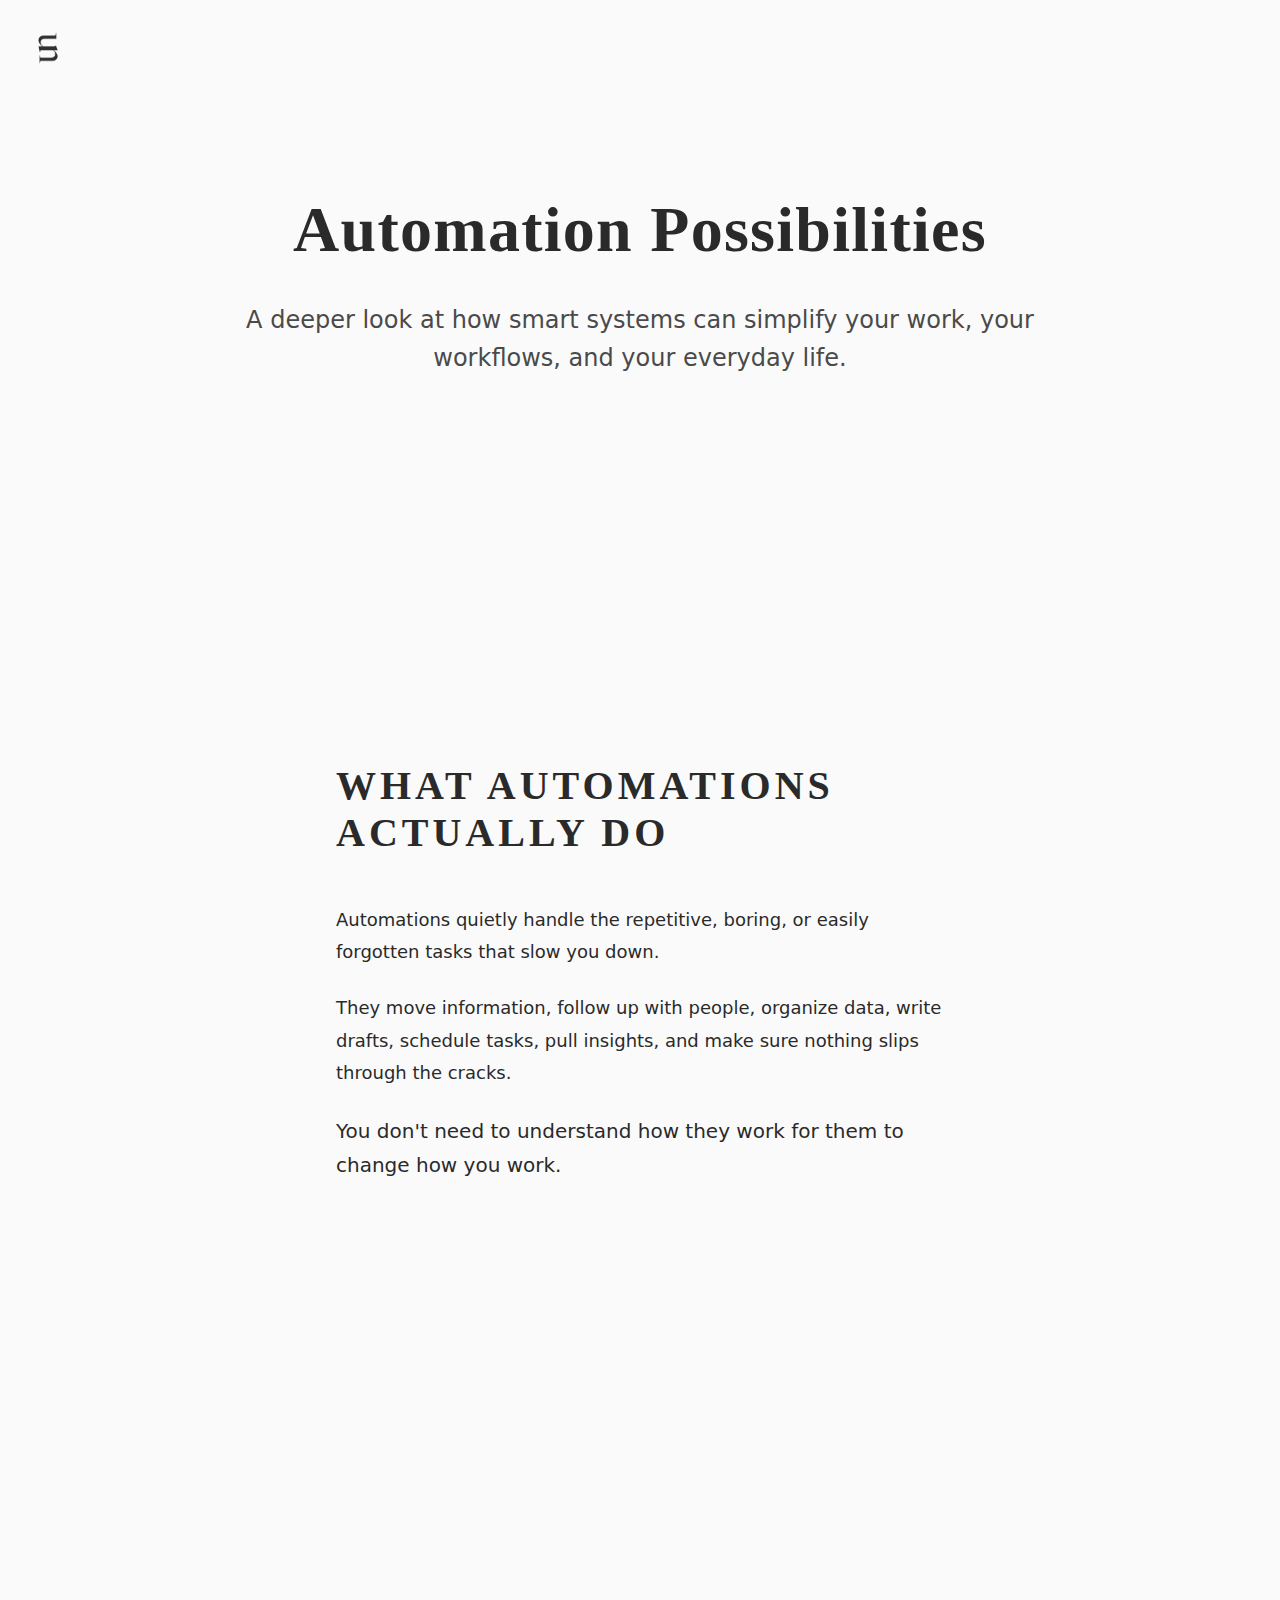
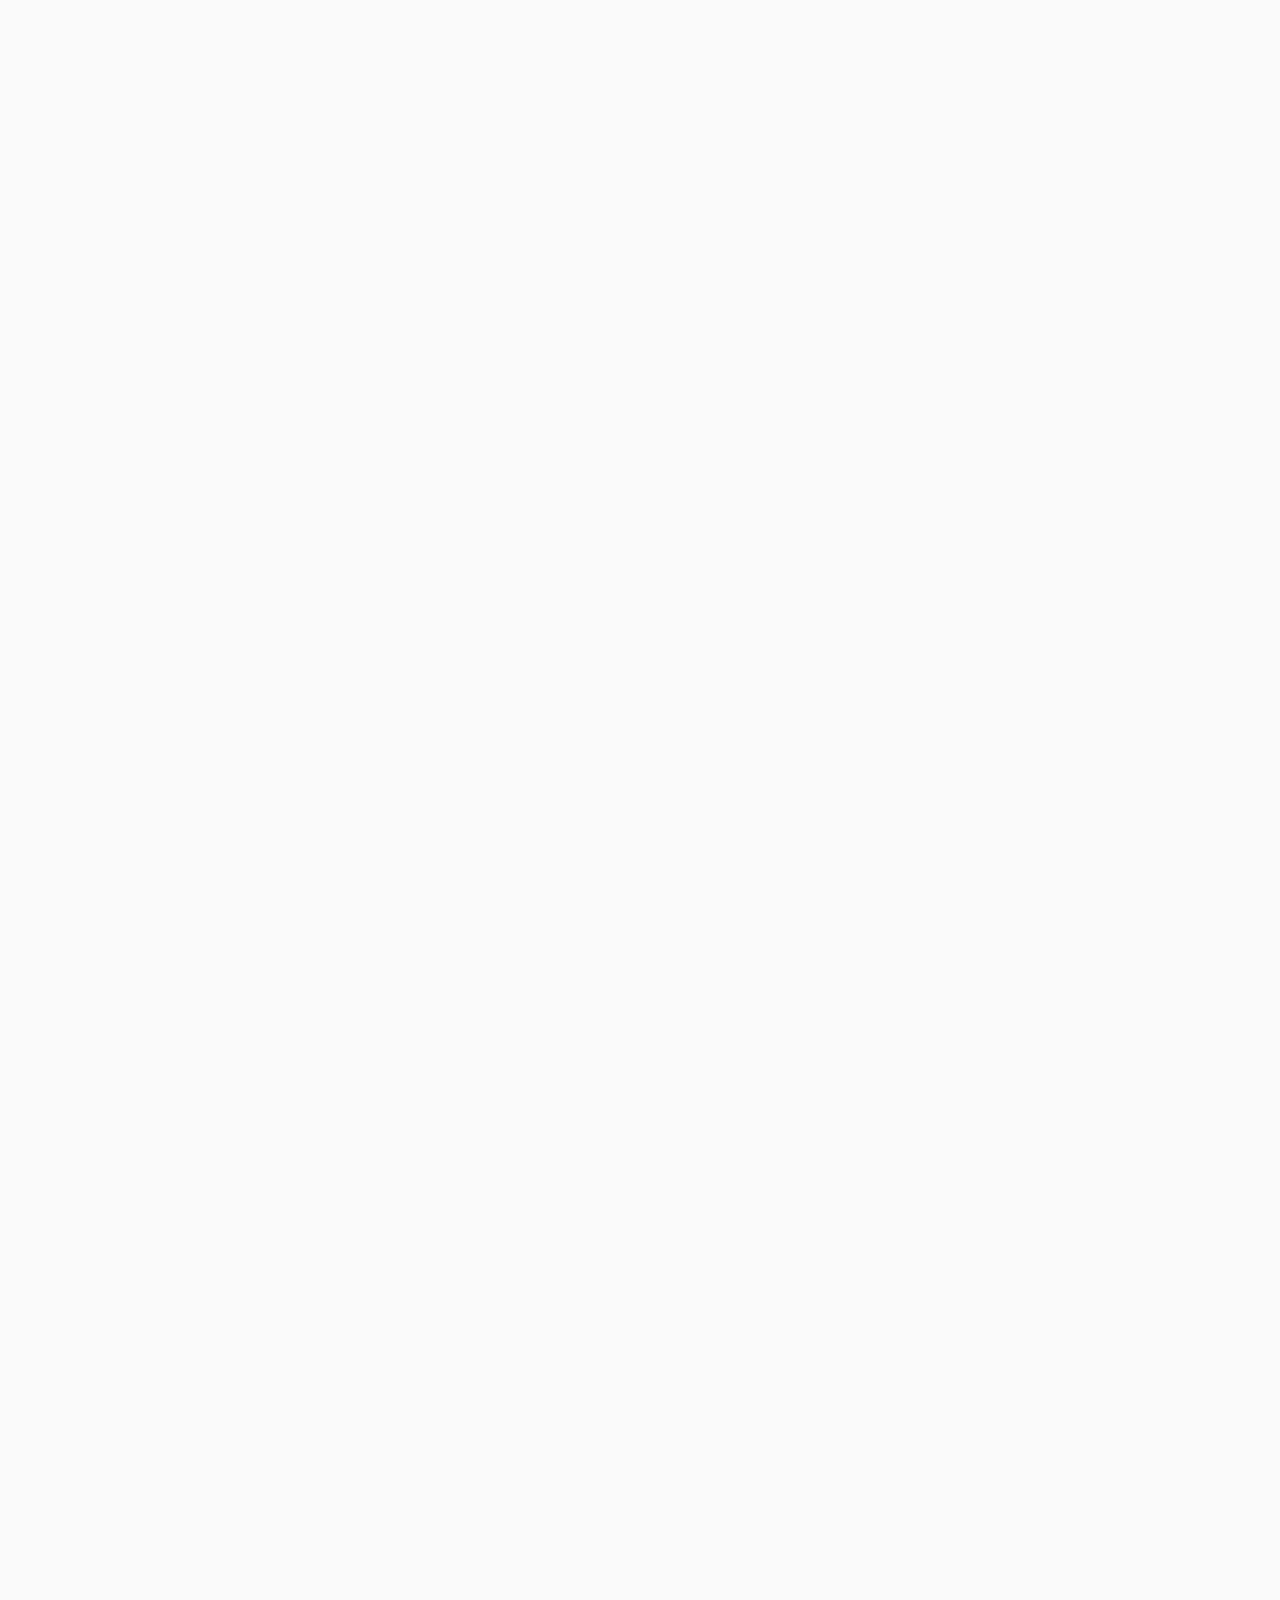
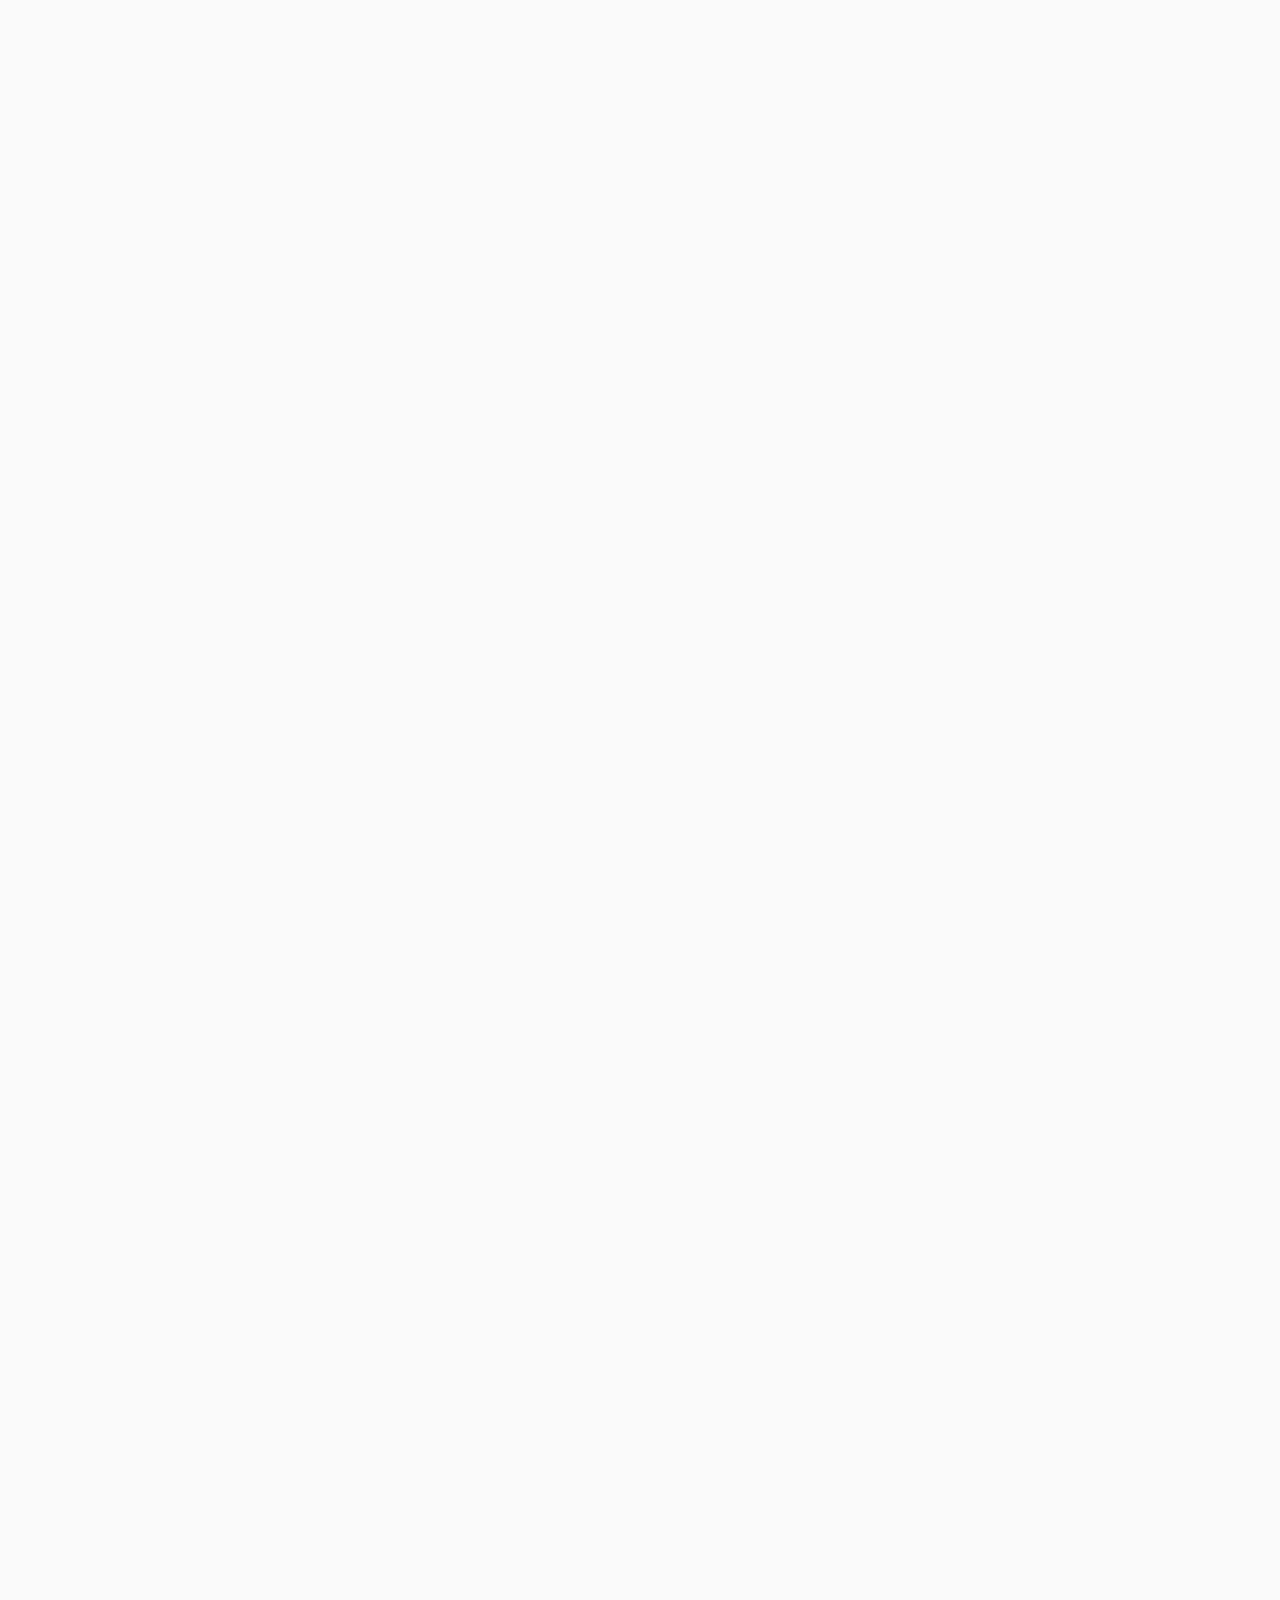
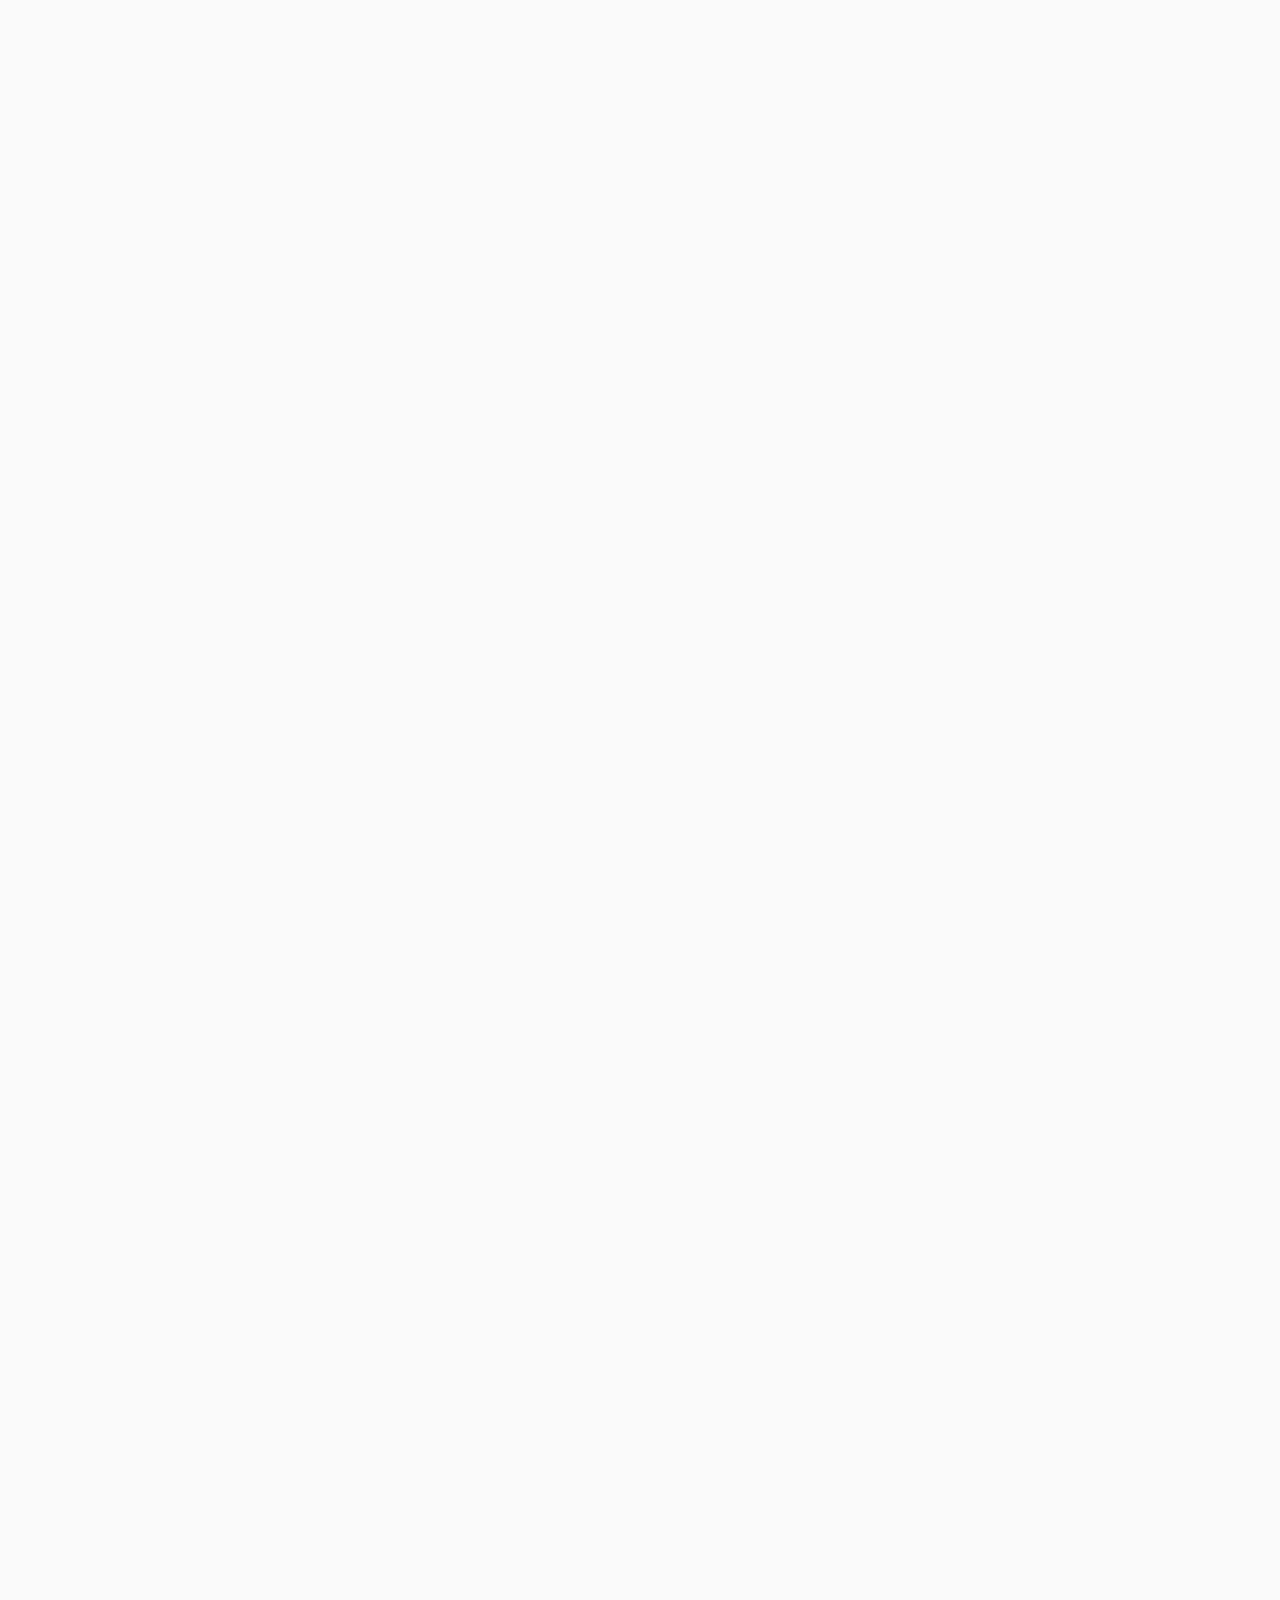
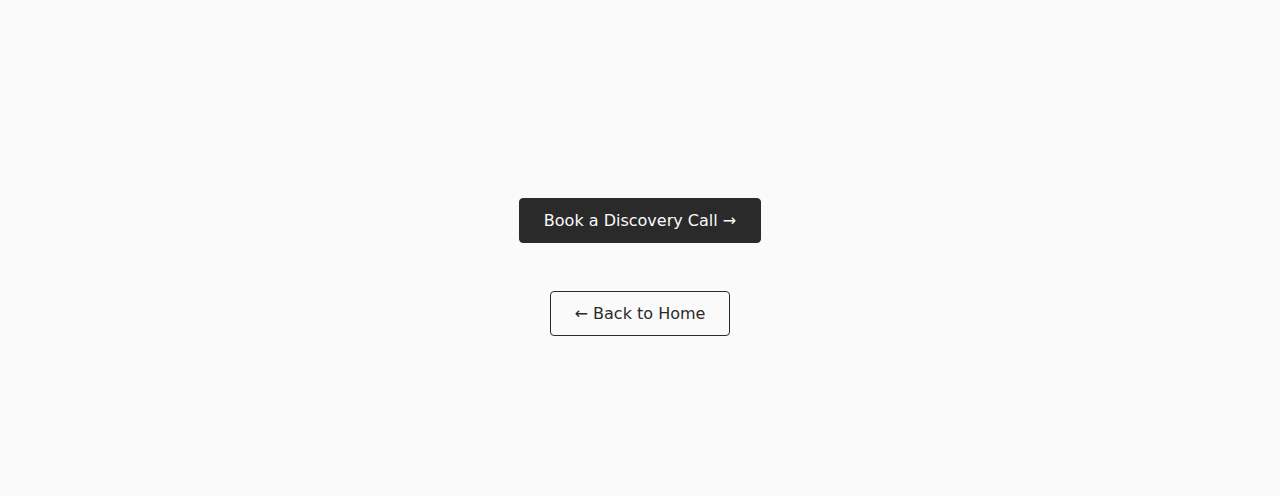
<file: automations.html>
<!DOCTYPE html>
<html lang="en">
<head>
  <meta charset="UTF-8">
  <meta name="viewport" content="width=device-width, initial-scale=1.0">
  <title>Automation Possibilities | StableDesigns</title>
  <link rel="stylesheet" href="styles.css">
</head>
<body>
  <a href="/index.html#nav-anchor" class="home-logo">
    <img src="UNlogo.png" alt="StableDesigns Home" />
  </a>
  <article class="automations-page">
    <!-- Hero Section -->
    <section class="hero-section">
      <h1 class="hero-title">Automation Possibilities</h1>
      <p class="hero-subtitle">A deeper look at how smart systems can simplify your work, your workflows, and your everyday life.</p>
    </section>

    <!-- Expanded Explanation -->
    <section class="content-section" data-section="explanation">
      <h2 class="section-header">What Automations Actually Do</h2>
      <div class="section-content">
        <p>Automations quietly handle the repetitive, boring, or easily forgotten tasks that slow you down.</p>
        <p>They move information, follow up with people, organize data, write drafts, schedule tasks, pull insights, and make sure nothing slips through the cracks.</p>
        <p class="lead">You don't need to understand how they work for them to change how you work.</p>
      </div>
    </section>

    <!-- Category 1: Lead Capture & Follow-Up -->
    <section class="content-section automation-category" data-section="lead-capture">
      <h2 class="section-header">Lead Capture & Follow-Up</h2>
      <div class="section-content">
        <p class="category-value">Never miss a lead again. Automate replies, reminders, and next steps.</p>
        <h3 class="subsection-header">Examples:</h3>
        <ul class="feature-list">
          <li>New-lead SMS automatically sent</li>
          <li>Missed-message recovery</li>
          <li>Auto-qualification (AI reads what people say)</li>
          <li>Auto-booking links and reminders</li>
        </ul>
      </div>
    </section>

    <!-- Category 2: Client Intake Systems -->
    <section class="content-section automation-category" data-section="client-intake">
      <h2 class="section-header">Client Intake Systems</h2>
      <div class="section-content">
        <p class="category-value">Gather everything you need from a client in minutes — structured, complete, and consistent.</p>
        <h3 class="subsection-header">Examples:</h3>
        <ul class="feature-list">
          <li>Voice-based intake chat</li>
          <li>Automated project briefs</li>
          <li>Website/content extraction</li>
          <li>Intelligent onboarding sequences</li>
        </ul>
      </div>
    </section>

    <!-- Category 3: Operations & Internal Tools -->
    <section class="content-section automation-category" data-section="operations">
      <h2 class="section-header">Operations & Internal Tools</h2>
      <div class="section-content">
        <p class="category-value">Back-office tasks become invisible. Teams stay consistent without manual effort.</p>
        <h3 class="subsection-header">Examples:</h3>
        <ul class="feature-list">
          <li>Auto-generated weekly summaries</li>
          <li>Email → database pipelines</li>
          <li>Google Drive file organizers</li>
          <li>Task routing based on content</li>
        </ul>
      </div>
    </section>

    <!-- Category 4: Content & Messaging Systems -->
    <section class="content-section automation-category" data-section="content-messaging">
      <h2 class="section-header">Content & Messaging Systems</h2>
      <div class="section-content">
        <p class="category-value">Stay consistent without working harder.</p>
        <h3 class="subsection-header">Examples:</h3>
        <ul class="feature-list">
          <li>IG DM flows</li>
          <li>LinkedIn outreach pipelines</li>
          <li>AI-written draft responses</li>
          <li>Auto-generated newsletters</li>
        </ul>
      </div>
    </section>

    <!-- Category 5: Research & Data Extraction -->
    <section class="content-section automation-category" data-section="research">
      <h2 class="section-header">Research & Data Extraction</h2>
      <div class="section-content">
        <p class="category-value">AI gathers and structures information for you.</p>
        <h3 class="subsection-header">Examples:</h3>
        <ul class="feature-list">
          <li>Industry research bots</li>
          <li>Competitor tracking</li>
          <li>Web scraping with AI summaries</li>
          <li>Custom Google Search workflows</li>
        </ul>
      </div>
    </section>

    <!-- Category 6: Personal Productivity -->
    <section class="content-section automation-category" data-section="productivity">
      <h2 class="section-header">Personal Productivity</h2>
      <div class="section-content">
        <p class="category-value">Systems that keep your life organized.</p>
        <h3 class="subsection-header">Examples:</h3>
        <ul class="feature-list">
          <li>Smart reminders</li>
          <li>Daily check-ins</li>
          <li>Inbox cleanup workflows</li>
          <li>Calendar-aware nudges</li>
        </ul>
      </div>
    </section>

    <!-- CTAs -->
    <section class="automations-cta-section">
      <a href="#" class="cta-primary">Book a Discovery Call →</a>
      <a href="/index.html" class="back-home">← Back to Home</a>
    </section>
  </article>

  <script src="script.js" defer></script>
</body>
</html>
</file>
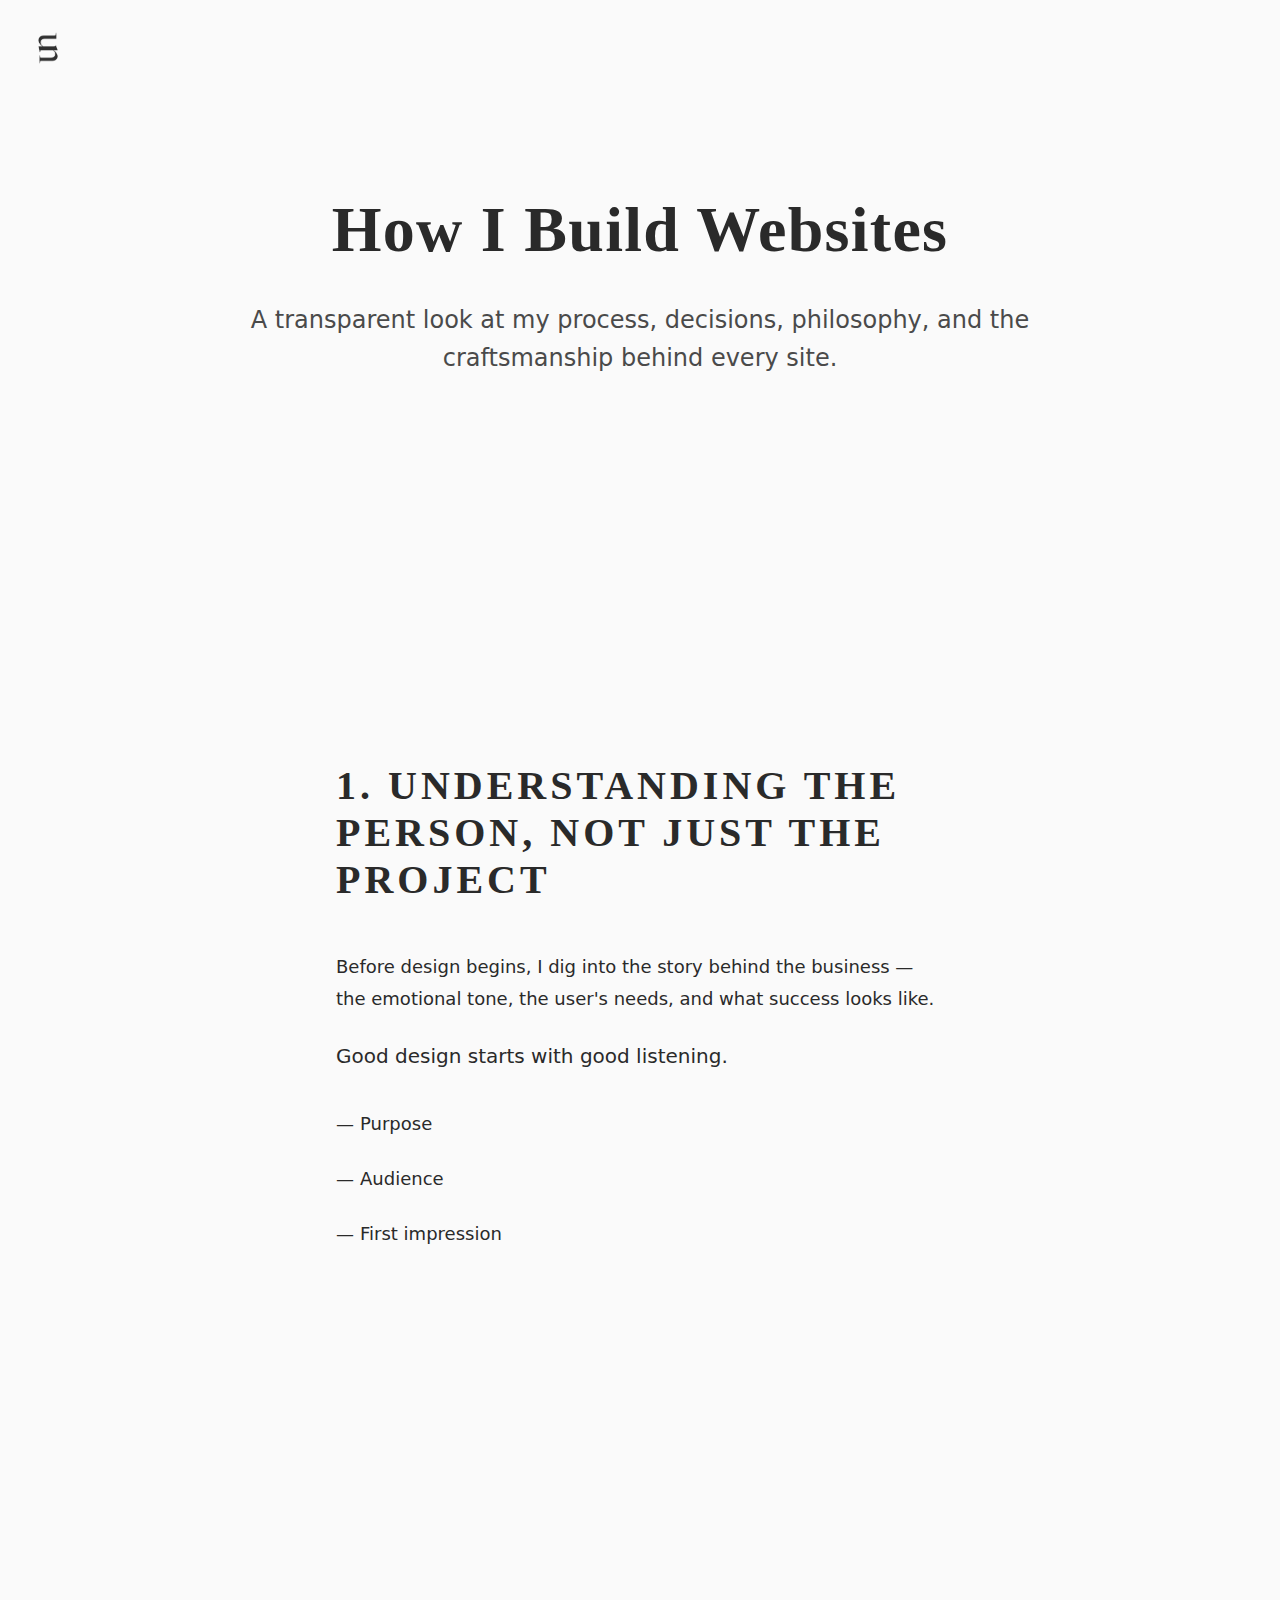
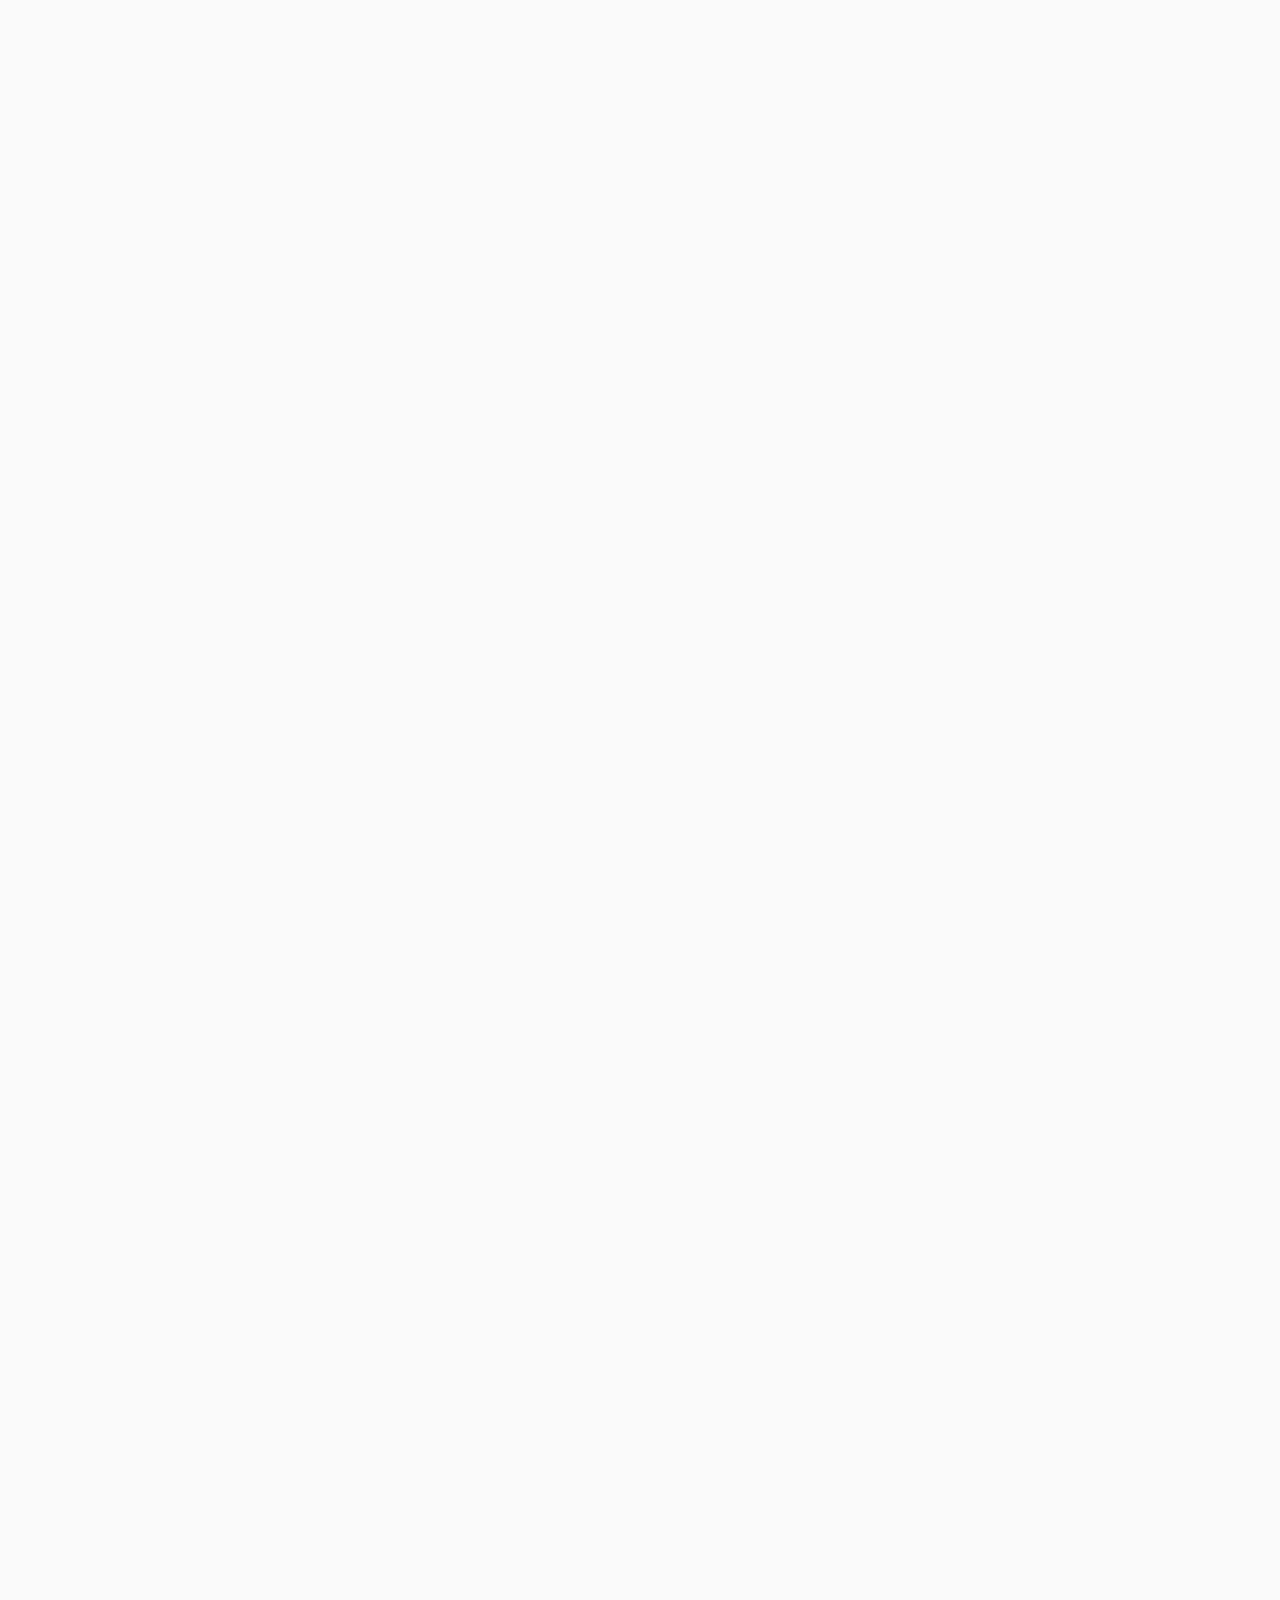
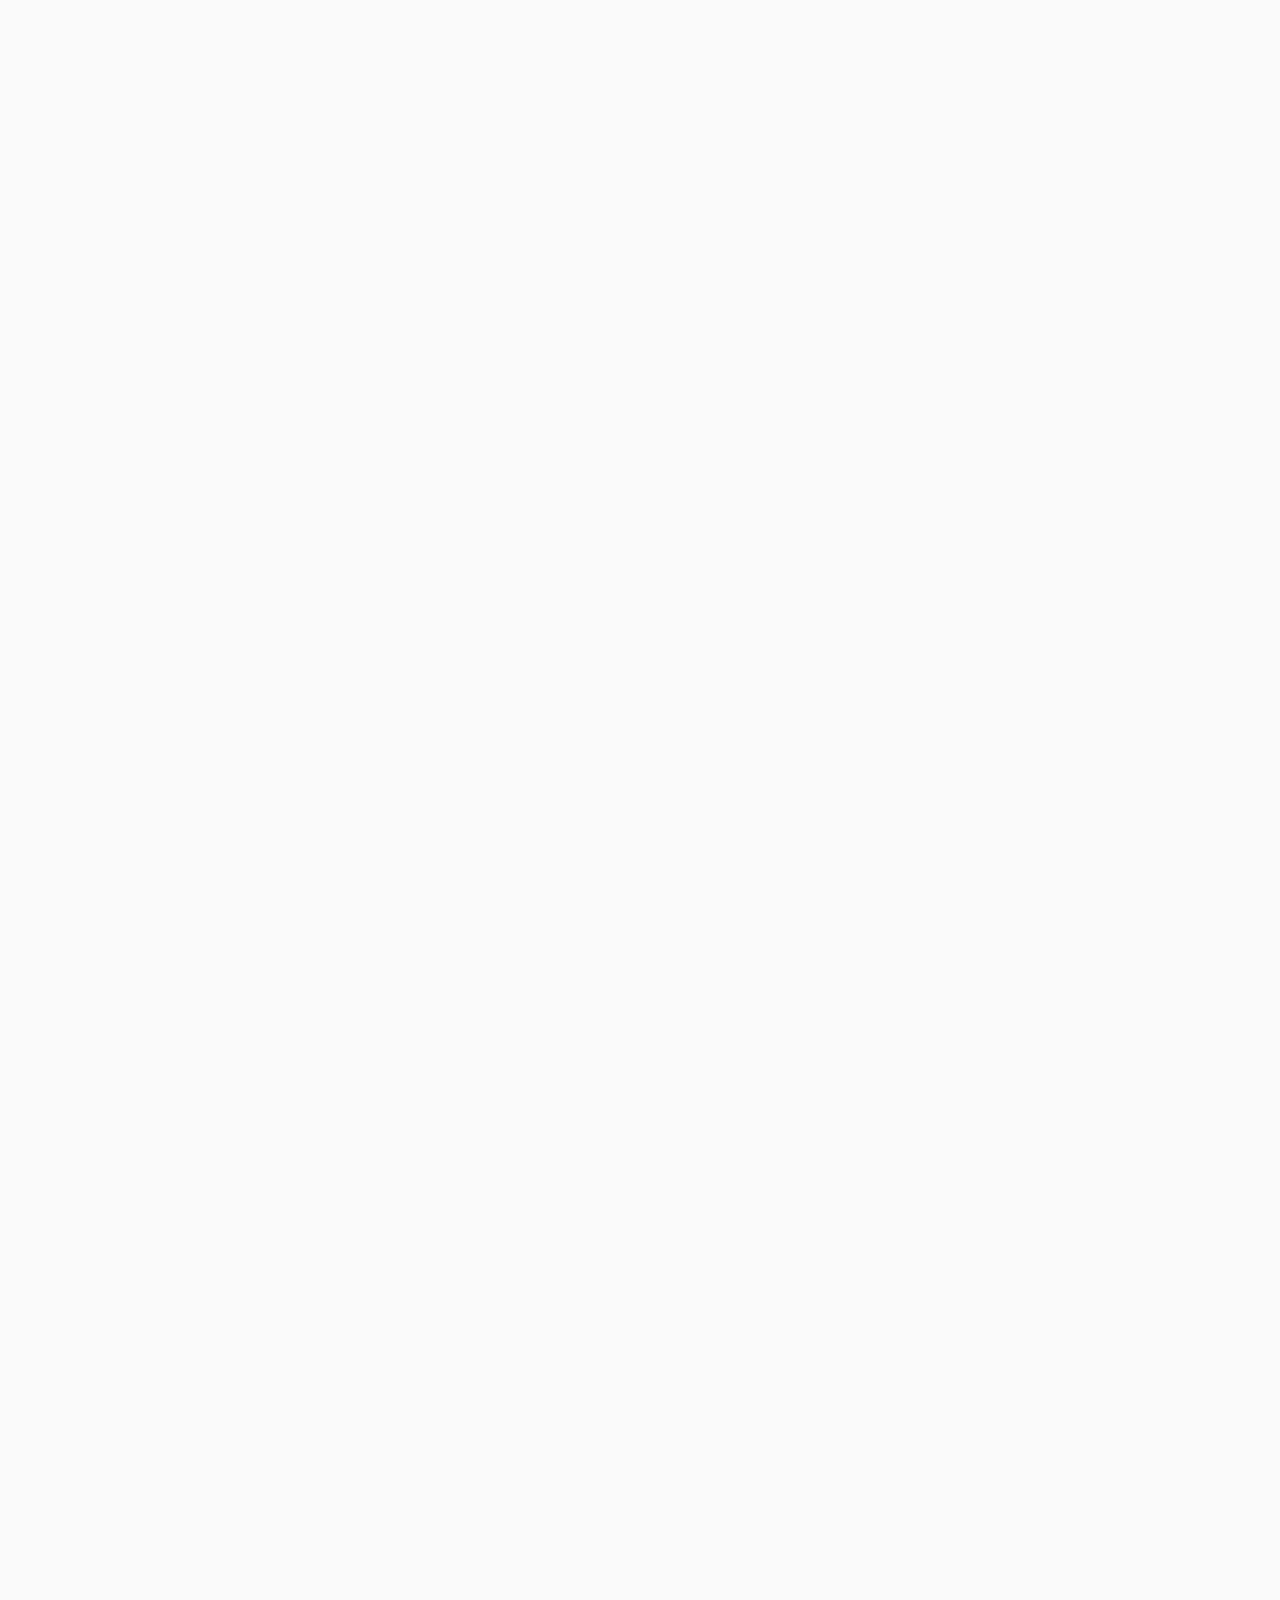
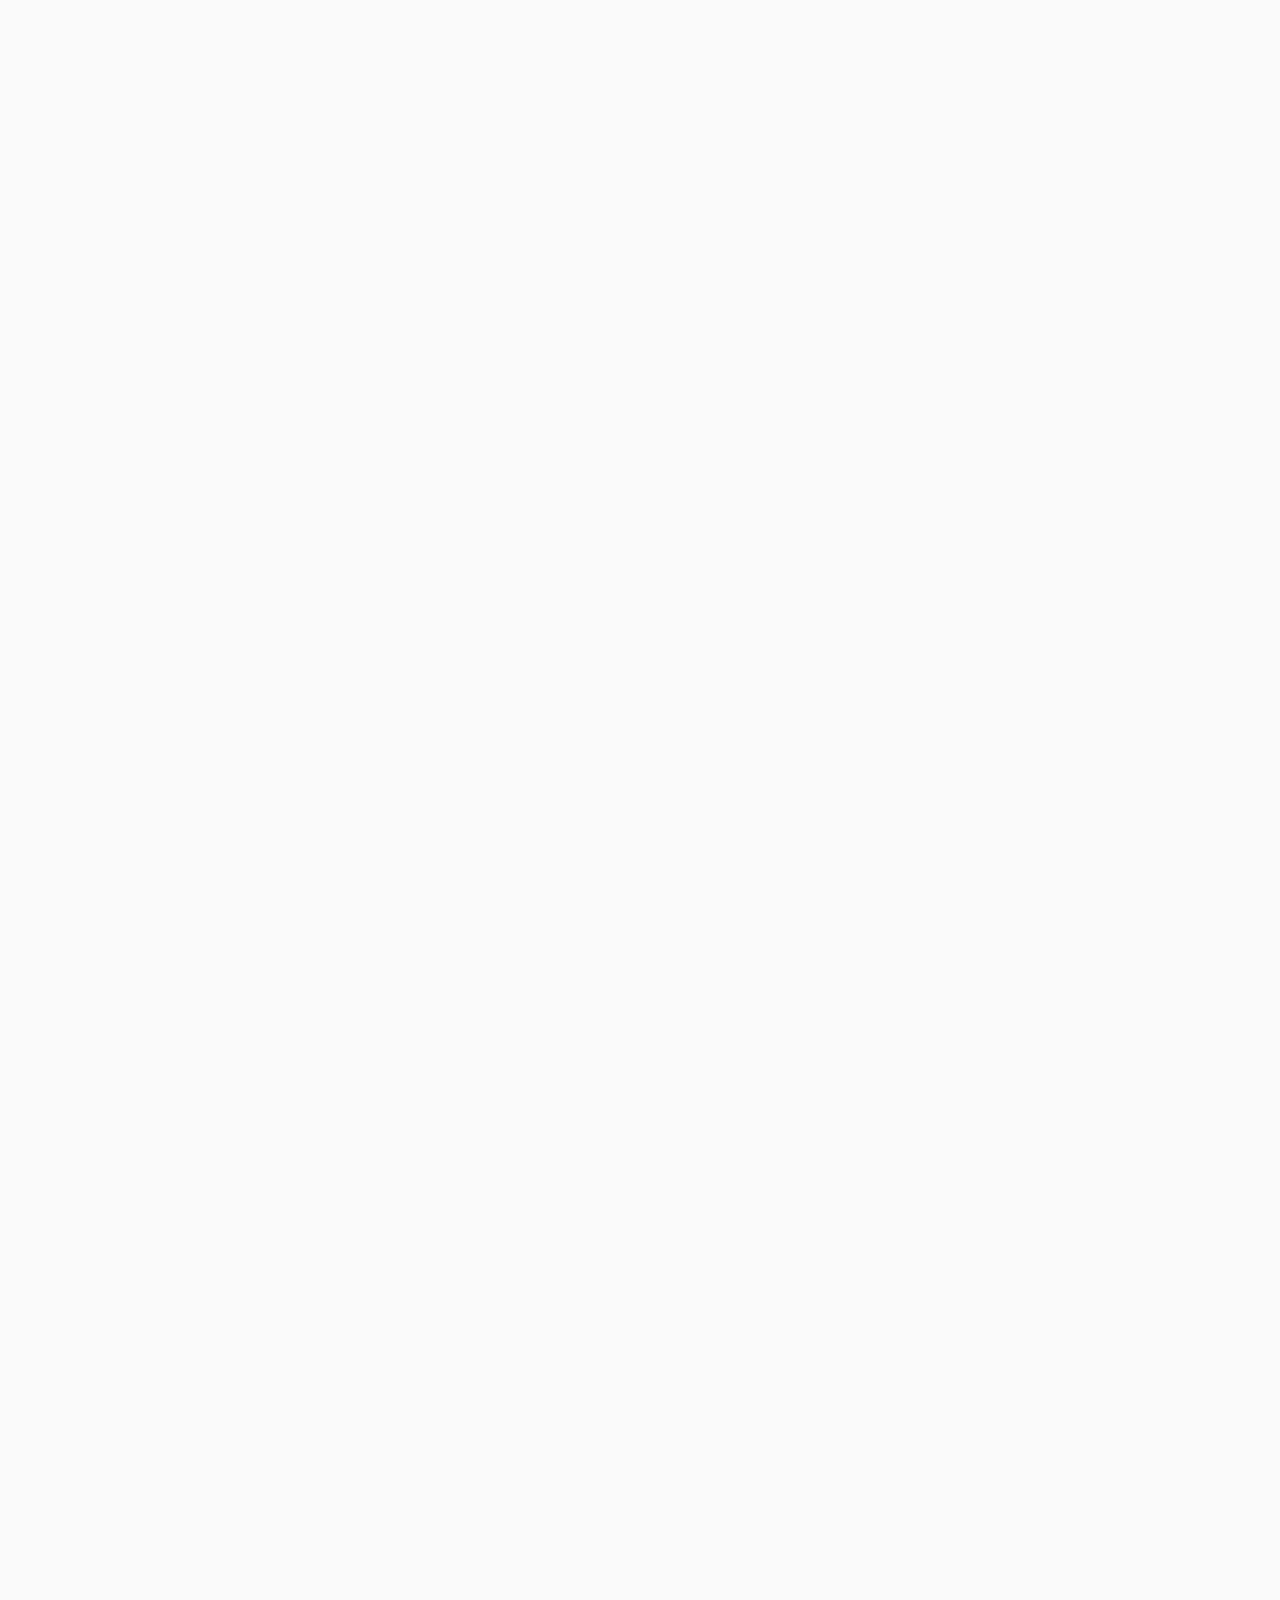
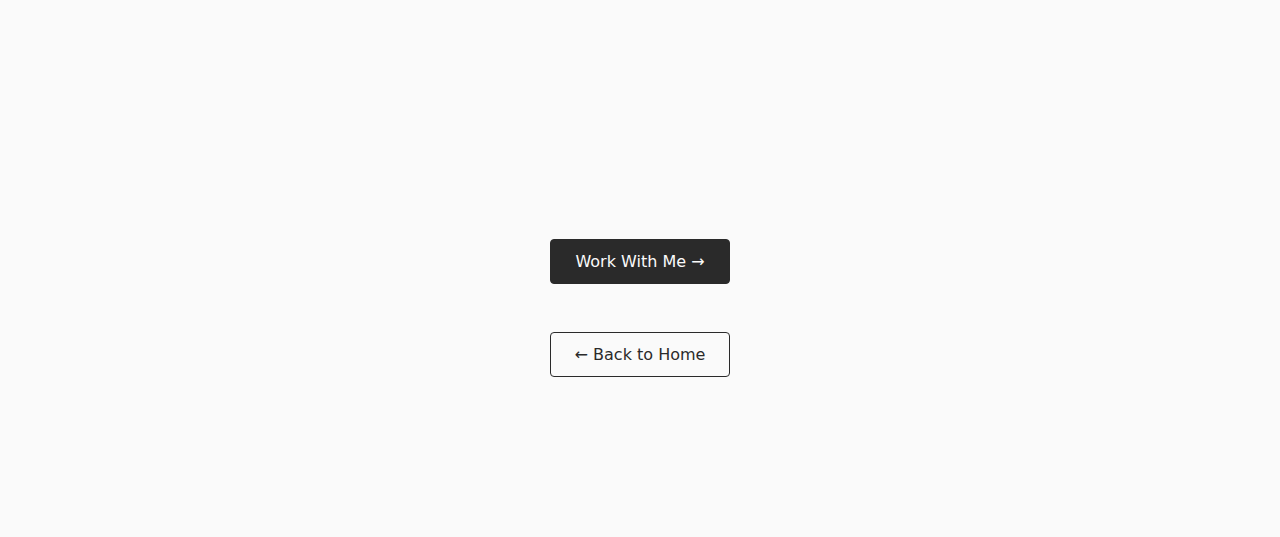
<file: web-methodology.html>
<!DOCTYPE html>
<html lang="en">
<head>
  <meta charset="UTF-8">
  <meta name="viewport" content="width=device-width, initial-scale=1.0">
  <title>How I Build Websites | StableDesigns</title>
  <link rel="stylesheet" href="styles.css">
</head>
<body>
  <a href="/index.html#nav-anchor" class="home-logo">
    <img src="UNlogo.png" alt="StableDesigns Home" />
  </a>
  <article class="methodology-page">
    <!-- Hero Section -->
    <section class="hero-section">
      <h1 class="hero-title">How I Build Websites</h1>
      <p class="hero-subtitle">A transparent look at my process, decisions, philosophy, and the craftsmanship behind every site.</p>
    </section>

    <!-- Section 1: Understanding the Person -->
    <section class="content-section methodology-section" data-section="understanding">
      <h2 class="section-header">1. Understanding the Person, Not Just the Project</h2>
      <div class="section-content">
        <p>Before design begins, I dig into the story behind the business — the emotional tone, the user's needs, and what success looks like.</p>
        <p class="lead">Good design starts with good listening.</p>
        <ul class="feature-list">
          <li>Purpose</li>
          <li>Audience</li>
          <li>First impression</li>
        </ul>
      </div>
    </section>

    <!-- Section 2: Information Architecture -->
    <section class="content-section methodology-section" data-section="architecture">
      <h2 class="section-header">2. Information Architecture</h2>
      <div class="section-content">
        <p>Mapping pages, content hierarchy, user flow, and conversion paths.</p>
        <p>Designing what the user sees, feels, and touches.</p>
        <div class="diagram-placeholder">
          <p>Information Architecture Diagram</p>
        </div>
      </div>
    </section>

    <!-- Section 3: Aesthetics & Identity -->
    <section class="content-section methodology-section" data-section="aesthetics">
      <h2 class="section-header">3. Aesthetics & Identity</h2>
      <div class="section-content">
        <p>Minimal, clean, premium, editorial, functional.</p>
        <p>This is where typography, spacing, imagery, and personality come together.</p>
      </div>
    </section>

    <!-- Section 4: Prototyping & Layout Exploration -->
    <section class="content-section methodology-section" data-section="prototyping">
      <h2 class="section-header">4. Prototyping & Layout Exploration</h2>
      <div class="section-content">
        <p>Wireframing, layout testing, and multiple rounds of refinement to find what feels most natural.</p>
        <div class="wireframe-grid">
          <div class="wireframe-placeholder">
            <p>Wireframe 1</p>
          </div>
          <div class="wireframe-placeholder">
            <p>Wireframe 2</p>
          </div>
        </div>
      </div>
    </section>

    <!-- Section 5: Building the System -->
    <section class="content-section methodology-section" data-section="building">
      <h2 class="section-header">5. Building the System</h2>
      <div class="section-content">
        <p>This is where design meets engineering.</p>
        <p>Responsive coding, accessibility, performance, modular components, and subtle animations that feel alive.</p>
        <h3 class="subsection-header">Core principles:</h3>
        <ul class="feature-list">
          <li>Mobile-first responsiveness</li>
          <li>Accessibility best practices</li>
          <li>Clean code</li>
          <li>Speed and performance</li>
          <li>Elegant motion</li>
        </ul>
      </div>
    </section>

    <!-- Section 6: Integrating AI & Automation -->
    <section class="content-section methodology-section" data-section="automation">
      <h2 class="section-header">6. Integrating AI & Automation</h2>
      <div class="section-content">
        <p>Your website becomes a system, not just a design.</p>
        <p>Forms, messaging, follow-up, client intake, and data routing — all automated.</p>
        <ul class="feature-list">
          <li>Smart forms</li>
          <li>Scheduling workflows</li>
          <li>Intelligent messaging</li>
        </ul>
      </div>
    </section>

    <!-- Section 7: Final Polish -->
    <section class="content-section methodology-section" data-section="polish">
      <h2 class="section-header">7. Final Polish</h2>
      <div class="section-content">
        <p>Micro-interactions, motion tuning, typography cleanup, quality checks, and small refinements that make a site feel effortless.</p>
      </div>
    </section>

    <!-- Section 8: Launch & Support -->
    <section class="content-section methodology-section" data-section="launch">
      <h2 class="section-header">8. Launch & Support</h2>
      <div class="section-content">
        <p>Domain setup, hosting support, analytics, and post-launch adjustments to keep everything running smoothly.</p>
      </div>
    </section>

    <!-- CTAs -->
    <section class="methodology-cta-section">
      <a href="#" class="cta-primary">Work With Me →</a>
      <a href="/index.html" class="back-home">← Back to Home</a>
    </section>
  </article>

  <script src="script.js" defer></script>
</body>
</html>
</file>
<file: styles.css>
/* Global reset & base styles */
* {
  box-sizing: border-box;
}

html {
  scroll-behavior: smooth;
  scroll-padding-top: 80px;
  -webkit-text-size-adjust: 100%;
  -ms-text-size-adjust: 100%;
}

html, body {
  height: 100%;
  margin: 0;
  min-height: 100vh;
}

body {
  background: #fafafa;
  color: #2a2a2a;
  font-family: system-ui, -apple-system, BlinkMacSystemFont, "Segoe UI", sans-serif;
  min-height: 100vh;
  overflow-x: hidden;
  width: 100%;
}

/* Responsive images */
img {
  max-width: 100%;
  height: auto;
  display: block;
}

/* Home Logo Button */
.home-logo {
  position: fixed;
  top: 1.5rem;
  left: 1.5rem;
  z-index: 1001;
  display: block;
  width: 48px;
  height: 48px;
  transition: transform 0.3s ease-out, opacity 0.3s ease-out;
  opacity: 0.9;
  touch-action: manipulation;
  -webkit-tap-highlight-color: transparent;
}

.home-logo:hover {
  transform: scale(1.1);
  opacity: 1;
}

.home-logo img {
  width: 100%;
  height: 100%;
  object-fit: contain;
  display: block;
}

@media (max-width: 768px) {
  .home-logo {
    top: 1rem;
    left: 1rem;
    width: 40px;
    height: 40px;
  }
}

@media (max-width: 480px) {
  .home-logo {
    top: 0.75rem;
    left: 0.75rem;
    width: 36px;
    height: 36px;
  }
}

#hero {
  display: flex;
  flex-direction: column;
  align-items: center;
  justify-content: center;
  text-align: center;
  min-height: 100vh;
  width: 100%;
  transform: translateY(-12vh);
  padding: 2rem 1rem;
  box-sizing: border-box;
}

/* Logo wrapper */
#logo-wrapper {
  display: inline-flex;
  align-items: center;
  gap: 0px;
  transform: translateX(-20px);
  transition: transform 0.8s ease-out;
  font-family: "Big Caslon CC", "Big Caslon", "Caslon", serif;
  font-size: clamp(3rem, 6vw, 4rem);
  font-weight: 600;
  letter-spacing: 0.08em;
}

/* Logo container for positioning the overlay S */
#logo-container {
  position: relative;
  display: inline-block;
  margin-right: -.75em;
}

#logo-wrapper.centered {
  transform: translateX(0);
}

#logo-wrapper.float-up {
  transform: translateX(0) translateY(-16px);
  transition: transform 0.6s ease-out;
}

/* UN logo (S-shape) */
#logo-un {
  height: clamp(48px, 9.5vw, 76px);
  transform: rotate(-90deg);
  transform-origin: center center;
  transition: transform 1.2s ease-out;
  display: block;
  margin: 0 auto;
  max-width: 100%;
  width: auto;
}

#logo-un.rotated {
  transform: rotate(0deg);
  transform-origin: center center;
}

#logo-un.moved-left {
  transform: translateX(-1.05em) translateY(0.0075em) rotate(0deg);
  transform-origin: center center;
  transition: transform 0.8s ease-out;
}

#logo-un.rotated-back {
  transform: translateX(-1.05em) translateY(0.0075em) rotate(-90deg);
  transform-origin: center center;
  transition: transform 1.2s ease-out;
}

/* Overlay S letter - positioned to join with tableDesigns */
#logo-s {
  display: inline-block;
  font-family: "Big Caslon CC", "Big Caslon", "Caslon", serif;
  font-size: clamp(3rem, 6vw, 4rem);
  font-weight: 600;
  opacity: 0;
  transition: opacity 0.6s ease-out;
  color: #2a2a2a;
  line-height: 1;
  vertical-align: middle;
  transform: translateY(-0.01em);
  margin-right: 0.08em;
}

#logo-s.visible {
  opacity: 1;
}

/* Logo text alignment */
#logo-text {
  display: inline-flex;
  align-items: center;
  line-height: 1;
  vertical-align: middle;
  transform: translateY(-0.01em);
}

/* Tagline styles */
#tagline {
  margin-top: 0.75rem;
  font-size: clamp(0.9rem, 2vw, 1.1rem);
  font-weight: 400;
  opacity: 0;
  transition: opacity 1.2s ease-out;
  min-height: 1.5em;
}

#tagline.visible {
  opacity: 1;
}

/* Navigation Anchor */
#nav-anchor {
  position: relative;
  width: 1px;
  height: 1px;
  visibility: hidden;
  pointer-events: none;
}

/* Sticky Navigation */
#sticky-nav {
  background: #fafafa;
  padding: 2rem 2rem;
  border-bottom: 1px solid rgba(42, 42, 42, 0.08);
  width: 100%;
  opacity: 0;
  transform: translateY(20px);
  transition: opacity 0.8s ease-out, transform 0.8s ease-out, box-shadow 0.3s ease-out, padding 0.3s ease-out;
}

#sticky-nav.visible {
  opacity: 1;
  transform: translateY(0);
}

#sticky-nav.sticky {
  position: fixed;
  top: 0;
  left: 0;
  z-index: 1000;
  box-shadow: 0 2px 8px rgba(0, 0, 0, 0.04);
  padding: 1.5rem 2rem;
  backdrop-filter: blur(10px);
  background: rgba(250, 250, 250, 0.98);
}

#nav-spacer {
  width: 100%;
}

#sticky-nav ul {
  list-style: none;
  padding: 0;
  margin: 0;
  display: flex;
  justify-content: center;
  align-items: center;
  gap: 4rem;
  flex-wrap: wrap;
}

#sticky-nav li {
  margin: 0;
}

#sticky-nav a {
  font-family: "Big Caslon CC", "Big Caslon", "Caslon", serif;
  font-size: clamp(1rem, 1.5vw, 1.125rem);
  font-weight: 500;
  color: #2a2a2a;
  text-decoration: none;
  padding: 0.5rem 1rem;
  transition: opacity 0.3s ease-out, color 0.3s ease-out;
  position: relative;
  letter-spacing: 0.02em;
  min-height: 44px;
  display: flex;
  align-items: center;
  justify-content: center;
  touch-action: manipulation;
  -webkit-tap-highlight-color: transparent;
}

#sticky-nav a:hover {
  opacity: 0.7;
  color: #4a4a4a;
}

#sticky-nav a::after {
  content: '';
  position: absolute;
  bottom: 0;
  left: 50%;
  transform: translateX(-50%) scaleX(0);
  width: 80%;
  height: 1.5px;
  background: #2a2a2a;
  transition: transform 0.3s ease-out;
}

#sticky-nav a:hover::after,
#sticky-nav a.active::after {
  transform: translateX(-50%) scaleX(1);
}

/* Mobile-first responsive styles */
@media (max-width: 480px) {
  #hero {
    padding: 1rem;
    transform: translateY(-8vh);
  }

  #logo-wrapper {
    font-size: clamp(2rem, 8vw, 3rem);
  }

  #logo-un {
    height: clamp(36px, 10vw, 48px);
  }

  #tagline {
    font-size: clamp(0.85rem, 3.5vw, 1rem);
    margin-top: 0.5rem;
  }

  #sticky-nav {
    padding: 1rem 0.75rem;
  }

  #sticky-nav.sticky {
    padding: 0.75rem 0.75rem;
  }

  #sticky-nav ul {
    gap: 1rem;
    flex-wrap: wrap;
    justify-content: center;
  }

  #sticky-nav a {
    font-size: 0.85rem;
    padding: 0.75rem 0.75rem;
    min-height: 44px;
    display: flex;
    align-items: center;
    justify-content: center;
  }

  .section-title {
    font-size: clamp(1.75rem, 8vw, 2.5rem);
    margin-bottom: 3rem;
  }

  #products,
  #automations,
  #web-design {
    padding: 4rem 1rem;
  }

  .product-card {
    gap: 2rem;
    margin-bottom: 4rem;
  }

  .product-model {
    height: 300px;
  }

  .product-info h3 {
    font-size: clamp(1.5rem, 6vw, 2rem);
    margin-bottom: 1rem;
  }

  .product-info p {
    font-size: clamp(0.95rem, 3.5vw, 1.05rem);
    margin-bottom: 1.5rem;
  }

  .cta {
    font-size: 0.95rem;
    padding: 0.875rem 0;
    min-height: 44px;
    display: inline-flex;
    align-items: center;
  }

  .automations-intro,
  .web-design-intro {
    font-size: clamp(1rem, 4vw, 1.125rem);
    margin-bottom: 2rem;
  }

  .automations-explanation p,
  .web-design-overview p {
    font-size: clamp(0.95rem, 3.5vw, 1.05rem);
  }

  .automation-card,
  .website-card {
    padding: 1.5rem;
  }

  .automation-card h3,
  .website-card h3 {
    font-size: clamp(1.25rem, 5vw, 1.5rem);
    margin-bottom: 0.75rem;
  }

  .automation-card p,
  .website-card p {
    font-size: clamp(0.9rem, 3.5vw, 1rem);
  }

  .pillar-card {
    padding: 1.5rem 1rem;
  }

  .pillar-card h3 {
    font-size: clamp(1.25rem, 5vw, 1.5rem);
  }

  .methodology-quote {
    margin-bottom: 3rem;
  }

  .methodology-quote p {
    font-size: clamp(0.95rem, 3.5vw, 1.05rem);
  }

  .methodology-quote .quote-text {
    font-size: clamp(1rem, 4vw, 1.125rem);
  }

  .cta-primary,
  .cta-secondary {
    font-size: 0.95rem;
    padding: 0.875rem 1.25rem;
    min-height: 44px;
    display: inline-flex;
    align-items: center;
    justify-content: center;
  }

  .hero-section {
    padding: 4rem 1rem 3rem;
  }

  .hero-title {
    font-size: clamp(2rem, 8vw, 2.5rem);
    margin-bottom: 1.5rem;
  }

  .hero-subtitle {
    font-size: clamp(1rem, 4vw, 1.125rem);
    margin-bottom: 3rem;
  }

  .model-container {
    height: 300px;
  }

  .content-section {
    padding: 4rem 1rem;
  }

  .section-header {
    font-size: clamp(1.5rem, 6vw, 2rem);
    margin-bottom: 1.5rem;
  }

  .section-content p {
    font-size: clamp(0.95rem, 3.5vw, 1.05rem);
  }

  .back-home,
  .back-products {
    font-size: 0.95rem;
    padding: 0.875rem 1.25rem;
    min-height: 44px;
    display: inline-flex;
    align-items: center;
    justify-content: center;
  }
}

@media (max-width: 768px) {
  #hero {
    padding: 1.5rem;
    transform: translateY(-10vh);
  }

  #sticky-nav {
    padding: 1.5rem 1rem;
  }

  #sticky-nav.sticky {
    padding: 1rem 1rem;
  }

  #sticky-nav ul {
    gap: 2rem;
  }

  #sticky-nav a {
    font-size: 0.9rem;
    padding: 0.75rem 0.75rem;
    min-height: 44px;
    display: flex;
    align-items: center;
    justify-content: center;
  }

  #products,
  #automations,
  #web-design {
    padding: 6rem 1.5rem;
  }

  .product-model {
    height: 350px;
  }

  .automation-grid {
    gap: 1.5rem;
  }

  .automation-card {
    padding: 2rem;
  }

  .websites-grid {
    gap: 2rem;
  }

  .website-card {
    padding: 2rem;
  }

  .model-container {
    height: 400px;
  }

  .content-section {
    padding: 5rem 1.5rem;
  }
}

/* Products Section */
#products {
  padding: 8rem 2rem;
  max-width: 1400px;
  margin: 0 auto;
  background: #fafafa;
}

.section-title {
  font-family: "Big Caslon CC", "Big Caslon", "Caslon", serif;
  font-size: clamp(2.5rem, 5vw, 3.5rem);
  font-weight: 600;
  text-align: center;
  margin-bottom: 5rem;
  color: #2a2a2a;
  letter-spacing: 0.02em;
}

.product-card {
  display: grid;
  grid-template-columns: 1fr;
  gap: 3rem;
  margin-bottom: 8rem;
  opacity: 0;
  transform: translateY(30px);
  transition: opacity 0.8s ease-out, transform 0.8s ease-out;
}

.product-card.visible {
  opacity: 1;
  transform: translateY(0);
}

.product-card:last-child {
  margin-bottom: 0;
}

.product-model {
  width: 100%;
  height: 400px;
  background: #ffffff;
  border-radius: 8px;
  overflow: hidden;
  box-shadow: 0 2px 8px rgba(0, 0, 0, 0.04);
}

model-viewer {
  width: 100%;
  height: 100%;
  background-color: transparent;
}

.product-info {
  display: flex;
  flex-direction: column;
  justify-content: center;
}

.product-info h3 {
  font-family: "Big Caslon CC", "Big Caslon", "Caslon", serif;
  font-size: clamp(2rem, 4vw, 2.75rem);
  font-weight: 600;
  margin: 0 0 1.5rem 0;
  color: #2a2a2a;
  letter-spacing: 0.02em;
  line-height: 1.2;
}

.product-info p {
  font-size: clamp(1rem, 1.5vw, 1.125rem);
  line-height: 1.7;
  color: #4a4a4a;
  max-width: 500px;
  margin: 0 0 2rem 0;
}

.cta {
  font-size: 1rem;
  font-weight: 500;
  color: #2a2a2a;
  text-decoration: none;
  padding: 0.75rem 0;
  border-bottom: 1.5px solid #2a2a2a;
  transition: transform 0.3s ease-out, border-color 0.3s ease-out;
  width: fit-content;
  letter-spacing: 0.01em;
  min-height: 44px;
  display: inline-flex;
  align-items: center;
  touch-action: manipulation;
  -webkit-tap-highlight-color: transparent;
}

.cta:hover {
  transform: translateY(-3px);
  border-color: #4a4a4a;
}

/* Desktop: Two-column layout */
@media (min-width: 768px) {
  .product-card {
    grid-template-columns: 1fr 1fr;
    gap: 4rem;
    align-items: center;
  }

  .product-card:nth-of-type(2) .product-model {
    order: 2;
  }

  .product-card:nth-of-type(2) .product-info {
    order: 1;
  }

  .product-model {
    height: 500px;
  }

  #products {
    padding: 10rem 4rem;
  }
}

@media (min-width: 1024px) {
  .product-model {
    height: 600px;
  }

  #products {
    padding: 12rem 6rem;
  }
}

/* AI Automations Section */
#automations {
  padding: 8rem 2rem;
  max-width: 1400px;
  margin: 0 auto;
  background: #fafafa;
}

.automations-intro {
  font-size: clamp(1.125rem, 2vw, 1.375rem);
  line-height: 1.7;
  text-align: center;
  max-width: 800px;
  margin: 0 auto 3rem;
  color: #4a4a4a;
}

.automations-explanation {
  max-width: 700px;
  margin: 0 auto 5rem;
  text-align: center;
}

.automations-explanation p {
  font-size: clamp(1rem, 1.5vw, 1.125rem);
  line-height: 1.8;
  color: #2a2a2a;
  margin: 0 0 1.5rem 0;
}

.automations-explanation .lead {
  font-size: clamp(1.125rem, 2vw, 1.25rem);
  font-weight: 500;
  margin-top: 2rem;
  color: #2a2a2a;
}

.automation-grid {
  display: grid;
  grid-template-columns: 1fr;
  gap: 2rem;
  margin-bottom: 4rem;
  max-width: 1200px;
  margin-left: auto;
  margin-right: auto;
}

.automation-card {
  background: #ffffff;
  padding: 2.5rem;
  border-radius: 8px;
  box-shadow: 0 2px 8px rgba(0, 0, 0, 0.04);
  opacity: 0;
  transform: translateY(20px);
  transition: opacity 0.8s ease-out, transform 0.8s ease-out, box-shadow 0.3s ease-out;
}

.automation-card.visible {
  opacity: 1;
  transform: translateY(0);
}

.automation-card:hover {
  box-shadow: 0 4px 16px rgba(0, 0, 0, 0.08);
  transform: translateY(-4px);
}

.automation-card h3 {
  font-family: "Big Caslon CC", "Big Caslon", "Caslon", serif;
  font-size: clamp(1.5rem, 3vw, 1.875rem);
  font-weight: 600;
  margin: 0 0 1rem 0;
  color: #2a2a2a;
  letter-spacing: 0.02em;
}

.automation-card p {
  font-size: clamp(1rem, 1.5vw, 1.125rem);
  line-height: 1.7;
  color: #4a4a4a;
  margin: 0;
}

.automations-cta {
  text-align: center;
  margin-top: 4rem;
}

.cta-secondary {
  display: inline-block;
  font-size: 1rem;
  font-weight: 500;
  color: #2a2a2a;
  text-decoration: none;
  padding: 0.75rem 1.5rem;
  border: 1.5px solid #2a2a2a;
  border-radius: 4px;
  transition: transform 0.3s ease-out, background-color 0.3s ease-out, color 0.3s ease-out;
  min-height: 44px;
  display: inline-flex;
  align-items: center;
  justify-content: center;
  touch-action: manipulation;
  -webkit-tap-highlight-color: transparent;
}

.cta-secondary:hover {
  transform: translateY(-2px);
  background-color: #2a2a2a;
  color: #fafafa;
}

.cta-primary {
  font-size: 1rem;
  font-weight: 500;
  color: #fafafa;
  background-color: #2a2a2a;
  text-decoration: none;
  padding: 0.75rem 1.5rem;
  border: 1.5px solid #2a2a2a;
  border-radius: 4px;
  transition: transform 0.3s ease-out, background-color 0.3s ease-out, color 0.3s ease-out;
  margin-bottom: 1.5rem;
  min-height: 44px;
  display: inline-flex;
  align-items: center;
  justify-content: center;
  touch-action: manipulation;
  -webkit-tap-highlight-color: transparent;
}

.cta-primary:hover {
  transform: translateY(-2px);
  background-color: #1a1a1a;
}

.automations-cta-section {
  padding: 4rem 2rem 6rem;
  max-width: 800px;
  margin: 0 auto;
  text-align: center;
  display: flex;
  flex-direction: column;
  align-items: center;
  gap: 1.5rem;
}

.category-value {
  font-size: clamp(1.125rem, 2vw, 1.25rem);
  line-height: 1.7;
  font-weight: 500;
  margin: 0 0 2rem 0;
  color: #2a2a2a;
}

.automations-page {
  background: #fafafa;
  color: #2a2a2a;
  min-height: 100vh;
}

.automation-category {
  padding-top: 6rem;
}

@media (min-width: 768px) {
  #automations {
    padding: 10rem 4rem;
  }

  .automation-grid {
    grid-template-columns: repeat(2, 1fr);
    gap: 2.5rem;
  }

  .automations-cta-section {
    padding: 6rem 4rem 8rem;
  }
}

@media (min-width: 1024px) {
  #automations {
    padding: 12rem 6rem;
  }

  .automation-grid {
    grid-template-columns: repeat(3, 1fr);
    gap: 3rem;
  }

  .automations-cta-section {
    padding: 8rem 6rem 10rem;
  }
}

/* Web Design Section */
#web-design {
  padding: 8rem 2rem;
  max-width: 1400px;
  margin: 0 auto;
  background: #fafafa;
}

.web-design-intro {
  font-size: clamp(1.125rem, 2vw, 1.375rem);
  line-height: 1.7;
  text-align: center;
  max-width: 800px;
  margin: 0 auto 3rem;
  color: #4a4a4a;
}

.web-design-overview {
  max-width: 700px;
  margin: 0 auto 5rem;
  text-align: center;
}

.web-design-overview p {
  font-size: clamp(1rem, 1.5vw, 1.125rem);
  line-height: 1.8;
  color: #2a2a2a;
  margin: 0 0 1rem 0;
}

.approach-pillars {
  display: grid;
  grid-template-columns: 1fr;
  gap: 2rem;
  max-width: 1000px;
  margin: 0 auto 6rem;
}

.pillar-card {
  text-align: center;
  padding: 2rem;
  opacity: 0;
  transform: translateY(20px);
  transition: opacity 0.8s ease-out, transform 0.8s ease-out;
}

.pillar-card.visible {
  opacity: 1;
  transform: translateY(0);
}

.pillar-card h3 {
  font-family: "Big Caslon CC", "Big Caslon", "Caslon", serif;
  font-size: clamp(1.5rem, 3vw, 2rem);
  font-weight: 600;
  margin: 0;
  color: #2a2a2a;
  letter-spacing: 0.02em;
  line-height: 1.3;
}

.websites-grid {
  display: grid;
  grid-template-columns: 1fr;
  gap: 3rem;
  margin-bottom: 6rem;
  max-width: 1200px;
  margin-left: auto;
  margin-right: auto;
}

.website-card {
  background: #ffffff;
  border-radius: 8px;
  overflow: hidden;
  box-shadow: 0 2px 8px rgba(0, 0, 0, 0.04);
  opacity: 0;
  transform: translateY(20px);
  transition: opacity 0.8s ease-out, transform 0.8s ease-out, box-shadow 0.3s ease-out;
}

.website-card.visible {
  opacity: 1;
  transform: translateY(0);
}

.website-card:hover {
  box-shadow: 0 4px 16px rgba(0, 0, 0, 0.08);
  transform: translateY(-4px);
}

.website-image-placeholder {
  width: 100%;
  height: 250px;
  background: #e8e8e8;
  display: flex;
  align-items: center;
  justify-content: center;
  color: #999;
  font-size: 0.9rem;
}

.website-image {
  width: 100%;
  height: 250px;
  object-fit: cover;
  display: block;
  background: #e8e8e8;
}

.website-card h3 {
  font-family: "Big Caslon CC", "Big Caslon", "Caslon", serif;
  font-size: clamp(1.5rem, 3vw, 1.875rem);
  font-weight: 600;
  margin: 2rem 2rem 1rem;
  color: #2a2a2a;
  letter-spacing: 0.02em;
}

.website-card p {
  font-size: clamp(1rem, 1.5vw, 1.125rem);
  line-height: 1.7;
  color: #4a4a4a;
  margin: 0 2rem 2rem;
}

.website-card .cta {
  display: inline-block;
  font-size: 1rem;
  font-weight: 500;
  color: #2a2a2a;
  text-decoration: none;
  padding: 0.75rem 0;
  border-bottom: 1.5px solid #2a2a2a;
  transition: transform 0.3s ease-out, border-color 0.3s ease-out;
  margin: 0 2rem 2rem;
  letter-spacing: 0.01em;
}

.website-card .cta:hover {
  transform: translateY(-3px);
  border-color: #4a4a4a;
}

.methodology-quote {
  max-width: 800px;
  margin: 0 auto 4rem;
  text-align: center;
  opacity: 0;
  transform: translateY(20px);
  transition: opacity 0.8s ease-out, transform 0.8s ease-out;
}

.methodology-quote.visible {
  opacity: 1;
  transform: translateY(0);
}

.methodology-quote p {
  font-size: clamp(1rem, 1.5vw, 1.125rem);
  line-height: 1.8;
  color: #2a2a2a;
  margin: 0 0 1rem 0;
}

.methodology-quote .quote-text {
  font-size: clamp(1.125rem, 2vw, 1.375rem);
  font-style: italic;
  line-height: 1.7;
  color: #2a2a2a;
  margin-top: 1rem;
}

.web-design-cta {
  text-align: center;
  margin-top: 4rem;
}

.methodology-page {
  background: #fafafa;
  color: #2a2a2a;
  min-height: 100vh;
}

.methodology-section {
  padding-top: 6rem;
}

.diagram-placeholder {
  width: 100%;
  height: 300px;
  background: #e8e8e8;
  border-radius: 8px;
  display: flex;
  align-items: center;
  justify-content: center;
  color: #999;
  font-size: 1rem;
  margin: 2rem 0;
}

.wireframe-grid {
  display: grid;
  grid-template-columns: 1fr;
  gap: 2rem;
  margin: 2rem 0;
}

.wireframe-placeholder {
  width: 100%;
  height: 250px;
  background: #e8e8e8;
  border-radius: 8px;
  display: flex;
  align-items: center;
  justify-content: center;
  color: #999;
  font-size: 1rem;
}

.methodology-cta-section {
  padding: 4rem 2rem 6rem;
  max-width: 800px;
  margin: 0 auto;
  text-align: center;
  display: flex;
  flex-direction: column;
  align-items: center;
  gap: 1.5rem;
}

@media (min-width: 768px) {
  #web-design {
    padding: 10rem 4rem;
  }

  .approach-pillars {
    grid-template-columns: repeat(3, 1fr);
    gap: 3rem;
  }

  .websites-grid {
    grid-template-columns: repeat(2, 1fr);
    gap: 3rem;
  }

  .wireframe-grid {
    grid-template-columns: repeat(2, 1fr);
  }

  .methodology-cta-section {
    padding: 6rem 4rem 8rem;
  }
}

@media (min-width: 1024px) {
  #web-design {
    padding: 12rem 6rem;
  }

  .websites-grid {
    grid-template-columns: repeat(3, 1fr);
  }

  .methodology-cta-section {
    padding: 8rem 6rem 10rem;
  }
}

/* Deep Dive Page Styles */
.deep-dive {
  background: #fafafa;
  color: #2a2a2a;
  min-height: 100vh;
}

/* Hero Section */
.hero-section {
  padding: 8rem 2rem 6rem;
  max-width: 1200px;
  margin: 0 auto;
  text-align: center;
}

.hero-title {
  font-family: "Big Caslon CC", "Big Caslon", "Caslon", serif;
  font-size: clamp(2.5rem, 6vw, 4rem);
  font-weight: 600;
  margin: 0 0 2rem 0;
  letter-spacing: 0.02em;
  line-height: 1.2;
}

.hero-subtitle {
  font-size: clamp(1.125rem, 2vw, 1.5rem);
  line-height: 1.6;
  max-width: 800px;
  margin: 0 auto 4rem;
  color: #4a4a4a;
  font-weight: 400;
}

.model-section {
  padding: 0 2rem 4rem;
  max-width: 1200px;
  margin: 0 auto;
  text-align: center;
  opacity: 0;
  transform: translateY(20px);
  transition: opacity 0.8s ease-out, transform 0.8s ease-out;
}

.model-section.visible {
  opacity: 1;
  transform: translateY(0);
}

.model-container {
  width: 100%;
  max-width: 900px;
  height: 500px;
  margin: 0 auto;
  background: #ffffff;
  border-radius: 8px;
  overflow: hidden;
  box-shadow: 0 2px 8px rgba(0, 0, 0, 0.04);
}

model-viewer {
  width: 100%;
  height: 100%;
  background-color: transparent;
}

/* Content Sections */
.content-section {
  padding: 6rem 2rem;
  max-width: 800px;
  margin: 0 auto;
  opacity: 0;
  transform: translateY(20px);
  transition: opacity 0.8s ease-out, transform 0.8s ease-out;
}

.content-section.visible {
  opacity: 1;
  transform: translateY(0);
}

.section-header {
  font-family: "Big Caslon CC", "Big Caslon", "Caslon", serif;
  font-size: clamp(1.75rem, 4vw, 2.5rem);
  font-weight: 600;
  text-transform: uppercase;
  letter-spacing: 0.1em;
  margin: 0 0 3rem 0;
  color: #2a2a2a;
}

.section-content {
  font-size: clamp(1rem, 1.5vw, 1.125rem);
  line-height: 1.8;
  color: #2a2a2a;
}

.section-content p {
  margin: 0 0 1.5rem 0;
}

.section-content p:last-child {
  margin-bottom: 0;
}

.lead {
  font-size: clamp(1.125rem, 2vw, 1.25rem);
  line-height: 1.7;
  font-weight: 500;
  margin: 2rem 0 1.5rem 0;
}

.quote {
  font-style: italic;
  font-size: clamp(1.125rem, 2vw, 1.375rem);
  line-height: 1.6;
  margin: 1.5rem 0;
  color: #2a2a2a;
}

.subsection-header {
  font-family: "Big Caslon CC", "Big Caslon", "Caslon", serif;
  font-size: clamp(1.25rem, 2.5vw, 1.5rem);
  font-weight: 600;
  margin: 2.5rem 0 1.5rem 0;
  letter-spacing: 0.02em;
}

.sub-subsection-header {
  font-family: "Big Caslon CC", "Big Caslon", "Caslon", serif;
  font-size: clamp(1.125rem, 2vw, 1.25rem);
  font-weight: 600;
  margin: 1.5rem 0 0.75rem 0;
  letter-spacing: 0.01em;
}

.feature-list {
  list-style: none;
  padding: 0;
  margin: 1.5rem 0;
}

.feature-list li {
  padding: 0.75rem 0;
  padding-left: 1.5rem;
  position: relative;
  line-height: 1.7;
}

.feature-list li::before {
  content: "—";
  position: absolute;
  left: 0;
  color: #2a2a2a;
}

.feature-list li strong {
  font-weight: 600;
  color: #2a2a2a;
}

/* Navigation Buttons */
.nav-buttons {
  padding: 4rem 2rem 6rem;
  max-width: 800px;
  margin: 0 auto;
  display: flex;
  gap: 2rem;
  justify-content: center;
  flex-wrap: wrap;
}

.back-home,
.back-products {
  font-size: 1rem;
  font-weight: 500;
  color: #2a2a2a;
  text-decoration: none;
  padding: 0.75rem 1.5rem;
  border: 1.5px solid #2a2a2a;
  border-radius: 4px;
  transition: transform 0.3s ease-out, background-color 0.3s ease-out, color 0.3s ease-out;
  min-height: 44px;
  display: inline-flex;
  align-items: center;
  justify-content: center;
  touch-action: manipulation;
  -webkit-tap-highlight-color: transparent;
}

.back-home:hover,
.back-products:hover {
  transform: translateY(-2px);
  background-color: #2a2a2a;
  color: #fafafa;
}

/* Responsive */
@media (min-width: 768px) {
  .hero-section {
    padding: 10rem 4rem 8rem;
  }

  .model-section {
    padding: 0 4rem 6rem;
  }

  .content-section {
    padding: 8rem 4rem;
  }

  .model-container {
    height: 600px;
  }
}

@media (min-width: 1024px) {
  .hero-section {
    padding: 12rem 6rem 10rem;
  }

  .model-section {
    padding: 0 6rem 8rem;
  }

  .content-section {
    padding: 10rem 6rem;
  }

  .model-container {
    height: 700px;
  }
}
</file>
